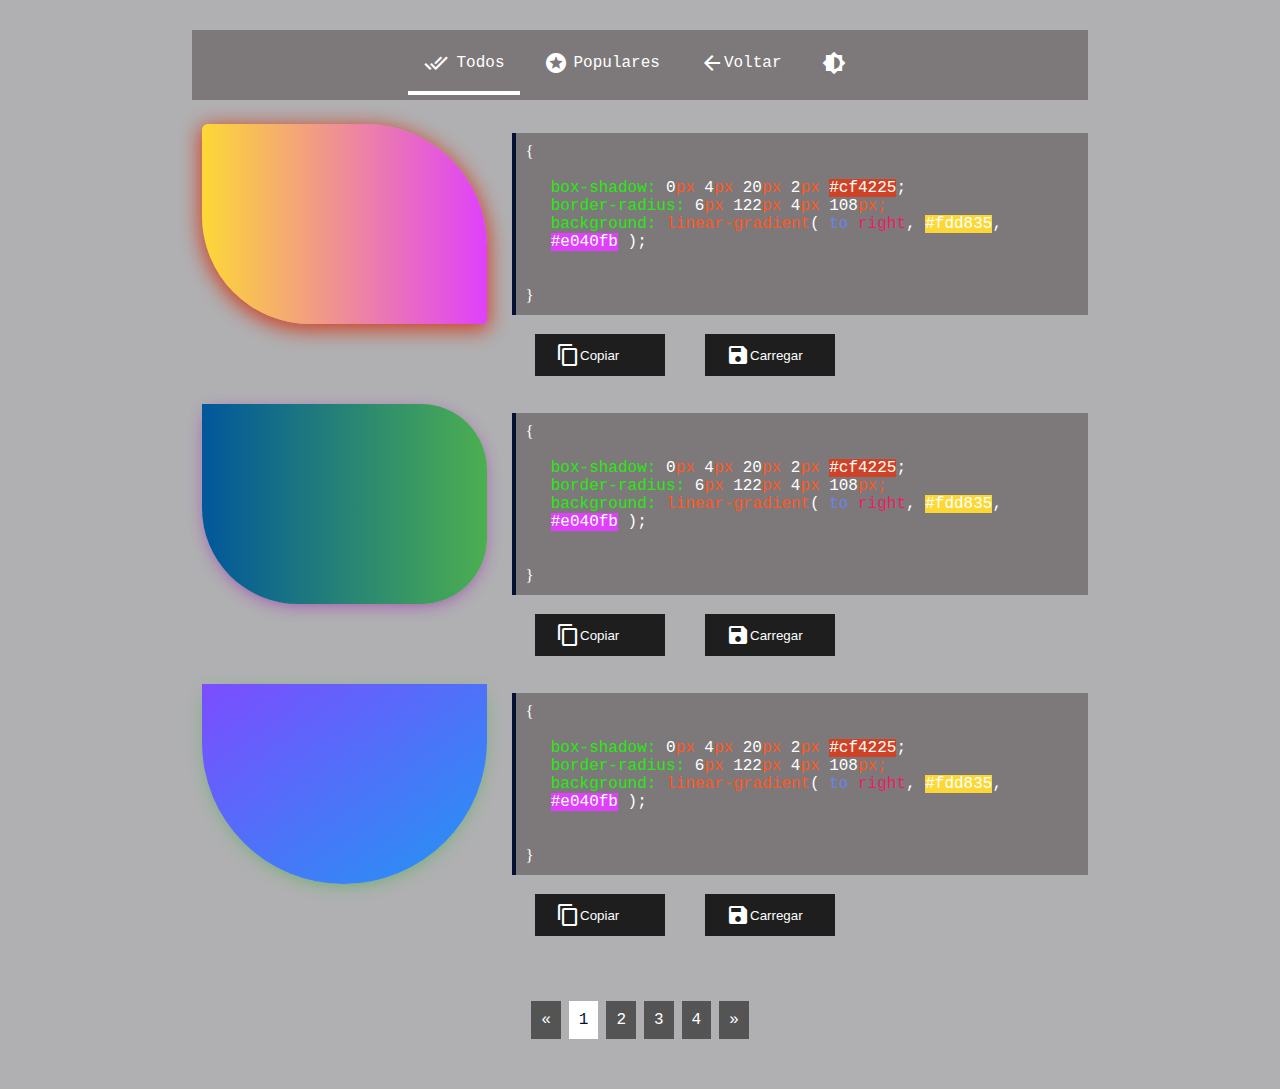
<file: feed.html>
<!DOCTYPE html>
<html lang="pt">
	<head>
		<meta charset="utf-8">
    	<meta http-equiv="X-UA-Compatible" content="IE=edge">
    	<meta name="viewport" content="width=device-width, initial-scale=1">
		<title>The Box - Aguinaldo Mavenda</title>
		<link id="style" rel="stylesheet" type="text/css" href="./css/index1.css">
		<link rel="stylesheet" type="text/css" href="./css/maven.css">
		<link rel="stylesheet" type="text/css" href="./css/colors.css">
		<link rel="stylesheet" type="text/css" href="./css/elementar.css">
	</head>

	<body>
		<header class="container">
			<div id="menu">
				<ul class="menu-lista">
					<li>	
						<a class=" btn-menu activar shadow" href="#!"><i class="material-icons" style="padding-right: 8px;">done_all</i> Todos</a>
					</li>
					<li><a class="btn-menu radius" href="#!"><i class="material-icons" style="padding-right: 5px;">stars</i> Populares</a></li>
					<li><a class="btn-menu gradient" href="index.html"><i class="material-icons">arrow_back</i> Voltar</a></li>
					<li><a class="luzes" href="#!"><i class="material-icons" style="padding-right: 10px;">brightness_6</i></a></li>
				</ul>
			</div>
		</header>
		<section class="content-cards">
			
			<!-- Init Card Item 1-->
			<div class="card">
				<div class="header-card">
					
				<div class="cardObject" style="    box-shadow: 0px 4px 20px 2px #cf4225;
    border-radius: 6px 122px 4px 108px;
    background: linear-gradient( to right, #fdd835, #e040fb );"></div>
				<div class="cardCss"> 
						{ <br><br>
				 		<p style=" margin-left:25px" id="resultMessage">
							<span style="color: #27ea11;">box-shadow:</span> 0<span style="color:#ff5722">px</span> 4<span style="color:#ff5722">px</span> 20<span style="color:#ff5722">px</span> 2<span style="color:#ff5722">px</span> <span style="background-color:#cf4225">#cf4225</span>;<br>
							<span style="color: #27ea11;">border-radius:</span> 6<span style="color:#ff5722">px</span> 122<span style="color:#ff5722">px</span> 4<span style="color:#ff5722">px</span> 108<span style="color:#ff5722">px;</span> <br>
							<span style="color: #27ea11;">background: </span><span style="color:#ff5722">linear-gradient</span>( <span style="color:#6884ec">to</span> <span style="color:#e91e63">right</span>, <span style="background-color:#fdd835">#fdd835</span>,
						<span style="background-color:#e040fb">#e040fb</span>
			 ); </p>
				 	<br><br>
				 } 
				</div>
				</div>
				<div class="card-action">
					<button class="btnDiferent "><i class="material-icons">content_copy</i> Copiar</button>
				<button class="btnDiferent"><i class="material-icons">save</i> Carregar</button>
				</div>
			</div>
			<!-- End Card Item 1-->

			<!-- Init Card Item 2-->
			<div class="card">
				<div class="header-card">
					
				<div class="cardObject" style="    box-shadow: 0px 4px 20px -7px #9c27b0;
    border-radius: 0px 66px 66px 96px;
    background: linear-gradient( to right, #01579b, #4caf50 );"></div>
				<div class="cardCss"> 
						{ <br><br>
				 		<p style=" margin-left:25px" id="resultMessage">
							<span style="color: #27ea11;">box-shadow:</span> 0<span style="color:#ff5722">px</span> 4<span style="color:#ff5722">px</span> 20<span style="color:#ff5722">px</span> 2<span style="color:#ff5722">px</span> <span style="background-color:#cf4225">#cf4225</span>;<br>
							<span style="color: #27ea11;">border-radius:</span> 6<span style="color:#ff5722">px</span> 122<span style="color:#ff5722">px</span> 4<span style="color:#ff5722">px</span> 108<span style="color:#ff5722">px;</span> <br>
							<span style="color: #27ea11;">background: </span><span style="color:#ff5722">linear-gradient</span>( <span style="color:#6884ec">to</span> <span style="color:#e91e63">right</span>, <span style="background-color:#fdd835">#fdd835</span>,
						<span style="background-color:#e040fb">#e040fb</span>
			 ); </p>
				 	<br><br>
				 } 
				</div>
				</div>
				<div class="card-action">
					<button class="btnDiferent "><i class="material-icons">content_copy</i> Copiar</button>
				<button class="btnDiferent"><i class="material-icons">save</i> Carregar</button>
				</div>
			</div>
			<!-- End Card Item 2-->


			<!-- Init Card Item 3-->
			<div class="card">
				<div class="header-card">
					
				<div class="cardObject" style=" box-shadow: 0px 4px 20px -7px #4caf50;border-radius: 0px 0px 219px 216px;background: linear-gradient( to right bottom, #7c4dff , #2196f3 );"></div>
				<div class="cardCss"> 
						{ <br><br>
				 		<p style=" margin-left:25px" id="resultMessage">
							<span style="color: #27ea11;">box-shadow:</span> 0<span style="color:#ff5722">px</span> 4<span style="color:#ff5722">px</span> 20<span style="color:#ff5722">px</span> 2<span style="color:#ff5722">px</span> <span style="background-color:#cf4225">#cf4225</span>;<br>
							<span style="color: #27ea11;">border-radius:</span> 6<span style="color:#ff5722">px</span> 122<span style="color:#ff5722">px</span> 4<span style="color:#ff5722">px</span> 108<span style="color:#ff5722">px;</span> <br>
							<span style="color: #27ea11;">background: </span><span style="color:#ff5722">linear-gradient</span>( <span style="color:#6884ec">to</span> <span style="color:#e91e63">right</span>, <span style="background-color:#fdd835">#fdd835</span>,
						<span style="background-color:#e040fb">#e040fb</span>
			 ); </p>
				 	<br><br>
				 } 
				</div>
				</div>
				<div class="card-action">
					<button class="btnDiferent "><i class="material-icons">content_copy</i> Copiar</button>
				<button class="btnDiferent"><i class="material-icons">save</i> Carregar</button>
				</div>
			</div>
			<!-- End Card Item 3-->


		</section>
		<section class="content-cards">
			<div class="pagination">
				<ul>
					<li><a href="#!">«</a></li>
					<li><a href="#!" class="activar">1</a></li>
					<li><a href="#!">2</a></li>
					<li><a href="#!">3</a></li>
					<li><a href="#!">4</a></li>
					<li><a href="#!">»</a></li>
				</ul>
			</div>
			
		</section>

		<!--script type="text/javascript" src="./js/index.js"></script-->
		<script type="text/javascript" src="./js/feed.js"></script>
	</body>

</html>
</file>
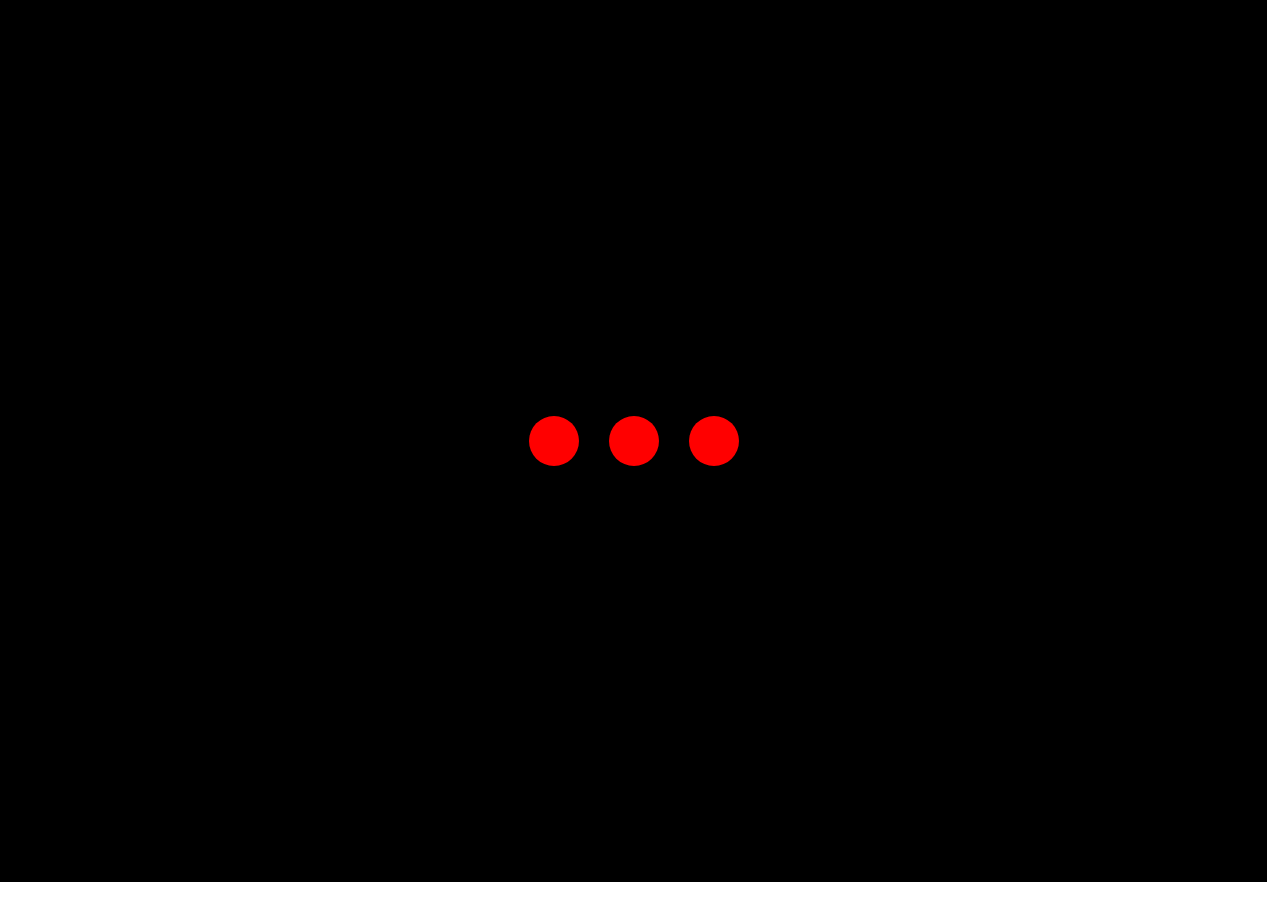
<file: load.html>
<!DOCTYPE html>
<html lang="pt">
	<head>
		<meta charset="utf-8">
    	<meta http-equiv="X-UA-Compatible" content="IE=edge">
    	<meta name="viewport" content="width=device-width, initial-scale=1">
		<title>Carrengando - Aguinaldo Mavenda</title>
		<!--link rel="stylesheet" type="text/css" href="./css/index.css"-->
		<style type="text/css">
		*{
			padding: 0;
			margin: 0;
		}
			.container-loading{
				margin: 0px;
				padding: 0px;
				width: 99vw;
				height: 98vh;
				background: black;
				display: flex;
				justify-content: center;
				align-items: center;
				animation: loadBackGround 2s infinite alternate ease-in-out;
			}
			.load{
				display: flex;
			}
			.load div{
				width: 50px;
				height: 50px;
				background: red;
				margin: 15px;
				border-radius: 50%;
				animation: loadwindows 1.8s infinite alternate ease-in-out;
			}
			.load div:nth-child(1){
				animation-delay: -0.9s;
			}
			.load div:nth-child(2){
				animation-delay: -0.5s;
			}
			@keyframes loadwindows{
				from{
					background: linear-gradient( to right, #fdd835, #e040fb);
					transform: translateY(-100%);
				}
				to{
					background: linear-gradient( to right, #01579b, #4caf50 );
					transform: translateY(100%);
				}
			}
			@keyframes loadBackGround{
				from{
					background-color: #15111d;
				}
				to{
					background-color: #0a1215;
				}
			}
		</style>
	</head>

	<body>
		<section class="container-loading">
			<div class="load">
				<div></div>
				<div></div>
				<div></div>
			</div>
		</section>
		<!--script type="text/javascript" src="./js/index.js"></script-->
	</body>

</html>
</file>
<file: css/index1.css>
*{
	padding: 0;
	transition: .5s;
	margin: 0;
}
body{
	background-color: #33343863;
	transition: .5s;
}
a{
	color: #fff;
	padding: 1rem;
	transition: .5s;
	text-decoration: none;
	font-family: 'Courier New', Courier, monospace;
}
.font-action{
	font-size: 20px;
}
h1,h2,h3,h4,h5,h6,p{
	transition: .5s;
	color: #fff;
	font-family: 'Courier New', Courier, monospace;
}
a:hover{ 
	color: #fff;
	transition: .3s;
	border-bottom: solid 4px currentColor;
}
.activar{ 
	color: #fff;
	transition: .3s;
	border-bottom: solid 4px currentColor;
}
.action{
	display: flex;
	flex-direction: column;
	align-items: center;
	transition: .5s;
}
.lateral-after{
	transition: .5s;
	display: flex;
	flex-direction: row;
	align-items: center;
	justify-content: center;
}
.content{
	width: 70%;
	margin-right: 15%;
	margin-left: 15%;
	padding-top: 40px;
	display: flex;
	transition: .5s;
	justify-content: center;
}
.container{
	transition: .5s;
	padding-top: 30px;
	width: 70%;
	margin-right: 15%;
	margin-left: 15%;
	box-sizing: border-box;
	height: 70px;
}

.menu-lista{
	text-decoration: none;
	list-style: none;
	display: flex;
	gap:.5rem;
	transition: .5s;
}
#menu{
	transition: .5s;
	display: flex;
	padding: .5rem;
	background-color: #7d797a;
	height: 70px;
	width: 100%;
	box-sizing: border-box;
	justify-content: center;
	align-items: center;
}
.box-shadow, .boxRadius, .boxGradient{
	transition: .5s;
	padding-top: 15px;
	display: flex;
	flex-direction: column;
	align-items: center;

}
.btn{
	cursor: pointer;
	color: #051133;
	transition: .5s;
}
#caixaShadow{
	transition: .5s;
	margin: 50px;
	width: 300px;
	height: 200px;
	background-color: #fff;
	box-shadow: 0 4px 20px 2px #000;
	display: flex;
	justify-content: center;
	align-items: center;
	flex-direction: row;
	margin: 10px;
}
.caixaActionColorShadow{
	transition: .5s;
	display: flex;
	justify-content: center;
	align-items: center;
	flex-direction: column;
}
.caixaGradient{
	transition: .5s;
	width: 300px;
	height: 200px;
	background: linear-gradient(to right,#fdd835,#e040fb),linear-gradient(to right,red,#e040fb);
      display: flex;
    flex-direction: column;
    justify-content: center;
    align-items: center;
}
.caixaGradient:hover .caixaActionGradient{
	visibility: visible;
}
.caixaActionGradient{
	visibility: hidden;
    display: flex;
    flex-direction: column;
    justify-content: center;
    align-items: center;
	transition: .5s;
}
#colorInput,#colorInputS{
	transition: .5s;
	width: 90px;
	height: 30px;
	margin-bottom: 10px;
	transition: .3s;
}
#colorInput:focus,#colorInputS:focus{
	box-shadow: 0 4px 20px 2px #2196f3;
	transition: .3s;
	border: none;
}
#colorInput:active{
	border:none;
}
#colorInput:hover,#colorInputS:hover{
	box-shadow: 0 4px 20px 2px #2196f3;
	border: none;
	transition: .3s;
}
#add,#addColorShadow{
	width: 30px;
	height: 30px;
	border-radius: 50%;
	border:none;
	box-shadow: 0 4px 20px 2px rgba(0,0,0,0.4);
	background-color: #2196f3;
	transition: .3s
}
.caixaActionColorShadow{
	visibility: hidden;
	transition: .3s;
}
.caixaActionColorShadow .paletaOfColors{
	transition: .5s;
	display: flex;
	justify-content: center;
	align-items: center;
	flex-direction: column;
}
#caixaShadow:hover .caixaActionColorShadow{
	visibility: visible; 
}

#add:hover{
	transition: .3s;
	transform: scale(1.3);
}
#addColorShadow:hover{
	transition: .3s;
	transform: scale(1.3);
}
.item-On-Box1{
	transition: .5s;
	margin-top: -33px;
	margin-bottom: -33px;
}
.item-On-Box{
	margin-top: 20px;
}
a.action-btn-power{
	border-bottom: none;
	transition: .5s;
}
a.action-btn-power i:hover{
	color: palegoldenrod;
	transform: scale(1.5);
	transition: .5s;
}
.btnFloat i{
	transition: .5s;
	font-size: 1.2rem;
}
button.btnFloat:hover{
	background-color:#fff;
	color: #7d797a;
	transition: 1s
}
button.btnFloat:hover i{
	color: #7d797a;
	transition: 1s
}
.btnFloat{
	transition: .5s;
	height: 50px;
	border: none;
	border-right: solid 1px #fff;
	width: 100%;
	background-color: #7d797a;
	color: #fff;
	display: flex;
	align-items: center;
	justify-content: flex-start;
	padding-left: 5%;
	font-size: 1.2rem;
	font-family: 'Courier New', Courier, monospace;
	cursor: pointer;
	width: 100%;	
}
.section-btn-float{
	transition: .5s;
	position: fixed;
	width: 100%;
	right: 0px;
	bottom: 0px;
	background-color: #292a2d;
	display: flex;
	flex-direction: row;
	justify-content: center;
}

#slide{ 
	padding: 20px;
	position: fixed;
	top:50px;
	width: 70%;
	height:70vh;
	right: 15%;
	left: 15%;
	z-index: 2;
	background-color: #7d797a; 
	transition: .5s;
	box-shadow: 1px 1px 0px 214px rgb(0 0 0 / 68%);
	display: block;
}
#slide .top{
	transition: .5s;
	display: flex;
	justify-content: center;
	align-items: center;
	height: 70px;
	border-bottom: solid 1px #fff;
}
#slide-all{
	width: 102%;
    height: 100vh;
    position: fixed;
    top: 0;
    left: 0;
    background-color: #00000075;
    display: none;
    
}
#slide .corpo div{
	transition: 1s;
	border-left: 4px solid tomato;
    padding-left: 11px;
    background-color: #ffffff;
    padding-right: 40px;
    padding-top: 10px;
    padding-bottom: 10px;
    text-align: justify;
    color: black;
	font-family: 'Courier New', Courier, monospace;
}
@keyframes slideShowMaven {
	from{
		transform: translate(-15px, -20px);
		opacity: 0;
	}
	to{
		opacity: 1;
		transform: translate(0px,0px);
	}
}

#slide .corpo{
	margin-top: 5%;
	margin-left: 5%;
	margin-right: 5%;
	margin-color: #fff;
	width: 90%;
	height: 40vh;  
	display: flex; 
	justify-content: center;
	align-items: center;
	transition: .5s;
} 
.iSlide-title{
	color: #fff;
}
#slide-all.active{
	display: block;
	animation: slideShowMaven .5s cubic-bezier(0.24, 1.23, 0.87,-0.32) forwards;
}
.tab{
	display: none;
	transition: .5s;
}
.tab.active{
	display: flex;
	transition: .5s;
}
.paletaOfColors{
	background-color: #00000038; padding: 3px;
}
.box-radius{
    border-radius: 6px 122px 4px 108px;
	width: 300px;
	height: 200px;
	background-color: #fff;
	box-shadow: 0 4px 20px 2px  #000;
	display: flex;
	justify-content: center;
	align-items: center;
	flex-direction: column; 
	transition: .5s;
}
.topAction{
	transition: .5s;
	display: flex;
	justify-content: space-between;
	width: 100%;
}
.bottomAction{
	display: flex;
	justify-content: space-between;
	width: 100%;
	transition: .5s;
}
.optionInvert{
	transition: .5s;
	display: flex;
	flex-direction: column;
	width: 100%;
	justify-content: center;
	align-items: center;
	transform: rotateZ(45deg);
}
/*.boxGradient{
	display: flex;
	flex-direction: column;
	justify-content: center;
}*/
.contentGradientAction{
	display: flex;
	flex-direction: row;
	justify-content: center;
	transition: .5s;
	align-items: center;
}
.a{
	width: 15px;
	height: 15px;
	border:none;
	transition: .5s;
}
.controlOfColorsIndex{
	transition: .5s;
	position: absolute;
	left: 100px;
	display: flex;
	flex-direction: column;
	align-items: center;
	justify-content: center;
}
a.btnPaletControl,a.btnPaletControlG,a.btnPaletControlAdd,a.btnPaletControlAddG,a.btnPaletControlGDirection{
	padding: 10px;
	margin: 10px;
	width: 30px;
	height: 30px;
	background-color: tomato;
	border-radius: 50%;
	box-shadow: 0 4px 20px 2px rgba(0, 0,0,.4);
	display: flex;
	justify-content: center;
	text-align: center;
	flex-direction: column;
	transition: .5s;
}
a.btnPaletControl:hover,a.btnPaletControlG:hover,a.btnPaletControlGDirection:hover{
	color: #fff;
	border: none;
	transform: scale(1.2);
}
a.btnPaletControlAdd:hover,a.btnPaletControlAddG:hover{
	transform: scale(1.2);
	border: none;
	color: #fff;
	transition: .5s;
}
.activoAction{
	transform: scale(1.2);
	transition: .5s;
}
.activoActionG{
	transform: scale(1.2);
	transition: .5s;
}
a.luzes i{
	transition: 1.1s;
	transition: .5s;
}
a.luzes:hover{
	border:none;
}
a.luzes:hover i{
	transition: 1.1s;
	transform: scale(1.3);
	color: #161a2d;
	border:none;
}
.addColorShadow:hover{
	color: black;
}
.btnDiferent{
	width: 130px;
	padding: 20px;
	height: 30px;
	display: flex;
	align-items: center;
	margin-left: 40px;
	background-color: #7d797a;
	color: 	#fff;
	border: 1px solid #101010;
}
.btnDiferent:hover{
	transition: .5s;
	transform: scale(1.1);
	background-color: #fff;
	color: #1e1e1e;
	border: 1px solid #1e1e1e;	
}
#actionControllerSlide{
	display: flex;
	justify-content: center;
}
.iSlide:hover{
	transition: .5s;
	transform: scale(1.0399);
} 
#btnCloseModal{
	background-color: #051133b0;
	height: 35px;
	width: 35px;
	border-radius: 50%;
	border: 1px solid #051133b0;
	position: absolute;
	right: 13%;
	top: 65px;
	z-index: 3;
}
#btnCloseModal i{
	color: white;
}
#btnCloseModal:hover{
	background-color: #051133;
	border: 1px solid #051133;
	transition: .5s;
	transform: scale(1.2);
}.card{
	padding-top: 40px;
	padding-left: 10px;
	height: 200px;
	display: flex;
	flex-direction: column;
	justify-content: center;
	align-items: center;
	margin-bottom: 40px;
}
.header-card{
	display: flex;
	flex-direction: row;
	justify-content: center;
	align-items: center;
}
.cardObject{
	height: 200px;
	width: 300px;
	background-color: #000000;
	margin-right: 25px;
}
.cardObject:hover{
	transform: scale(1.1);
}
.cardCss{
	border-left: 4px solid #051133;
	padding: 10px;
	background-color: #7d797a;
	color:white;
}
.cardCss:hover{
	transform: scale(1.1);
}
.card-action{
	margin-top: 10px;
	display: flex;
	flex-direction: row;
	margin-left: 40px;
}
.card-action button{
	background-color: #1e1e1e;
	border-color: #1e1e1e;
}
.content-cards{
	width: 70%;
	margin-right: 15%;
	margin-left: 15%;
	padding-top: 40px;
	display: flex;
	justify-content: center;
	flex-direction: column;
	align-items: center;
	transition: .5s;
}
.pagination{
	padding-top: 20px;
	padding-bottom: 60px;
}
.pagination a{
	background-color: #1e1e1ea1;
	padding: 10px; 
	border: #1e1e1ea1;
} 
.pagination ul{
	text-decoration: none;
	list-style: none;
	display: flex;
	gap:.5rem;
	transition: .5s;
}

.pagination a:hover{
	transition: .5s;
	background-color: #fff;
	color: #051133;
}
.pagination a.activar{
	background-color:#fff;
	color: #051133;		
}
#help a{
	color: tomato;
	border-bottom: none;
	font-family: sans-serif;

}#help p{
	text-align: justify;
	color: rgb(66 57 57 / 87%);
	font-family: sans-serif;
	margin-top: 20px;
}
#help h4{
	font-weight: 300;
	color: rgb(66 57 57 / 87%);
	font-size: 2.28rem;
    line-height: 110%;
    margin: 1.14rem 0 0.912rem 0;
	font-family: sans-serif;
}
#help img{
	width: 100%;
	margin-top: 20px;
}
#help span{
	font-weight: 300;
	color: tomato;	
	font-size: 1.28rem;
    line-height: 110%;
    margin: 1.14rem 0 0.912rem 0;
	font-family: sans-serif;
}

#help{
	padding: 50px;
	width: 60%;
	box-shadow: 0px 12px 32px 2px #7e7e8b;
	margin-bottom: 200px;
	background-color: #fff;
	overflow-x: hidden;
}
.modal-content{
    width: 100%;
}
#cardObjectPreview{
	width: 300px !important;
	height: 200px !important;
	padding-top:10px !important;
	padding-bottom:10px !important;
	padding-right:0px !important;
	margin-right: 15px;
	border-left: none !important;
}
</file>
<file: css/maven.css>
@font-face {
  font-family: 'Material Icons';
  font-style: normal;
  font-weight: 400;
  src: local("Material Icons"), local("MaterialIcons-Regular"), url("../fonts/material-design-icons/MaterialIcons-Regular.ttf") format("truetype"), url("../fonts/material-design-icons/MaterialIcons-Regular.woff2") format("woff2"), url("../fonts/material-design-icons/MaterialIcons-Regular.woff") format("woff"), url("../fonts/material-design-icons/MaterialIcons-Regular.eot");
}
@font-face {
  font-family: 'Roboto';
  font-style: normal;
  font-weight: 400;
  src: local("Roboto"), local("Roboto-Regular"),  url("../fonts/roboto/Roboto-Regular.woff2") format("woff2"), url("../fonts/roboto/Roboto-Regular.woff") format("woff");
}
.btnlink{
  text-transform: none;
  font-size: 12px;
}
.dvm-button:hover {
     transform: scale(1.15);
 }
.nonet{
  text-transform: none;
}
.play-center-item{
  position: absolute;
  left: 45%;
  top: 40%;
}
.maven-shadow{
  box-shadow: 0 2px 5px 0 #42a5f5, 0 1px 5px 0 #fe0b0b, 0 3px 1px -2px rgb(66, 165, 245);
}
.acima{
  margin-top: 10px;
}
.esquerda{
  margin-left: 10px; 
}
.destaque{
  position: fixed; 
  left: 900px;
}
.material-icons {
  font-family: 'Material Icons';
  font-weight: normal;
  font-style: normal;
  font-size: 24px;
  /* Preferred icon size */
  display: inline-block;
  line-height: 1;
  text-transform: none;
  letter-spacing: normal;
  word-wrap: normal;
  white-space: nowrap;
  direction: ltr;
  /* Support for all WebKit browsers. */
  -webkit-font-smoothing: antialiased;
  /* Support for Safari and Chrome. */
  text-rendering: optimizeLegibility;
  /* Support for Firefox. */
  -moz-osx-font-smoothing: grayscale;
  /* Support for IE. */
  font-feature-settings: 'liga';
}

/* Rules for sizing the icon. */
.material-icons.md-18 {
  font-size: 18px;
}

.material-icons.md-24 {
  font-size: 24px;
}

.material-icons.md-36 {
  font-size: 36px;
}

.material-icons.md-48 {
  font-size: 48px;
}

/* Rules for using icons as black on a light background. */
.material-icons.md-dark {
  color: rgba(0, 0, 0, 0.54);
}

.material-icons.md-dark.md-inactive {
  color: rgba(0, 0, 0, 0.26);
}

/* Rules for using icons as white on a dark background. */
.material-icons.md-light {
  color: white;
}

.material-icons.md-light.md-inactive {
  color: rgba(255, 255, 255, 0.3);
}
.input-aguinaldo{
  border:1px solid #ff4081;
  border-radius: 28px; 
  background-color: #$5dd; 
  padding-left: 25px;
  padding-right: 25px; 
  width: 300px; 
  color: #2b2828
}
</file>
<file: css/colors.css>
.material1{
	background-color: #f44336;
}.material2{
	background-color: #e91e63;
}.material3{
	background-color: #9c27b0 !important;
}.material4{
	background-color: #ff8a80;
}.material5{
	background-color: #5e35b1;
}.material6{
	background-color: #e040fb ;
}.material7{
	background-color: #7c4dff ;
}.material8{
	background-color: #e8eaf6 ;
}.material9{
	background-color: #e3f2fd ;
}.material10{
	background-color: #3f51b5 ;
}.material11{
	background-color: #2196f3 ;
}.material12{
	background-color: #e1f5fe ;
}.material13{
	background-color: #e0f7fa ;
}.material14{
	background-color: #006064 ;
}.material15{
	background-color: #01579b ;
}.material16{
	background-color: #4caf50 ;
}.material17{
	background-color: #009688 ;
}.material18{
	background-color: #eeff41 ;
}.material19{
	background-color: #b2ff59 ;
}.material20{
	background-color: #ffc107 ;
}.material21{
	background-color: #fdd835  ;
}.material22{
	background-color: #fb8c00  ;
}.material23{
	background-color: #9e9e9e  ;
}.material24{
	background-color: #795548  ;
}
</file>
<file: css/elementar.css>
.btn-menu,.luzes{
	display: flex;
	justify-content: center;
	align-items: center;
}
.action-btn-power > *{
	cursor: move;
}
.message-error.message{
	background: linear-gradient( to right, #ff00008a, tomato );
}
.message-sucess.message{
    background: linear-gradient( to right, #01579b, #4caf50 );
}
.message.active.out{
	animation: loadMessageOut 400ms linear forwards;
	
}

.message.active{
	display: flex;
	animation: loadMessage 400ms linear;
}

.message{
	width: 300px;
    height: 54px;
    position: fixed;
    left: 40px;
    top: 100px;
    display: flex;
    justify-content: center;
    align-items: center;
    border-radius: 50px; 
    display: none;
    transition: 1s;
}
@keyframes loadMessage{
	from{ 
		transform: translateY(-50px);
		opacity: 0;
	}
	to{
		transform: translateY(0px);
		opacity: 1;
	}
}
@keyframes loadMessageOut{
	from{ 
		transform: translateY(0px);
		opacity: 1;
	}
	to{
		transform: translateY(-50px);
		opacity: 0;
		display: none;
	}
}
</file>
